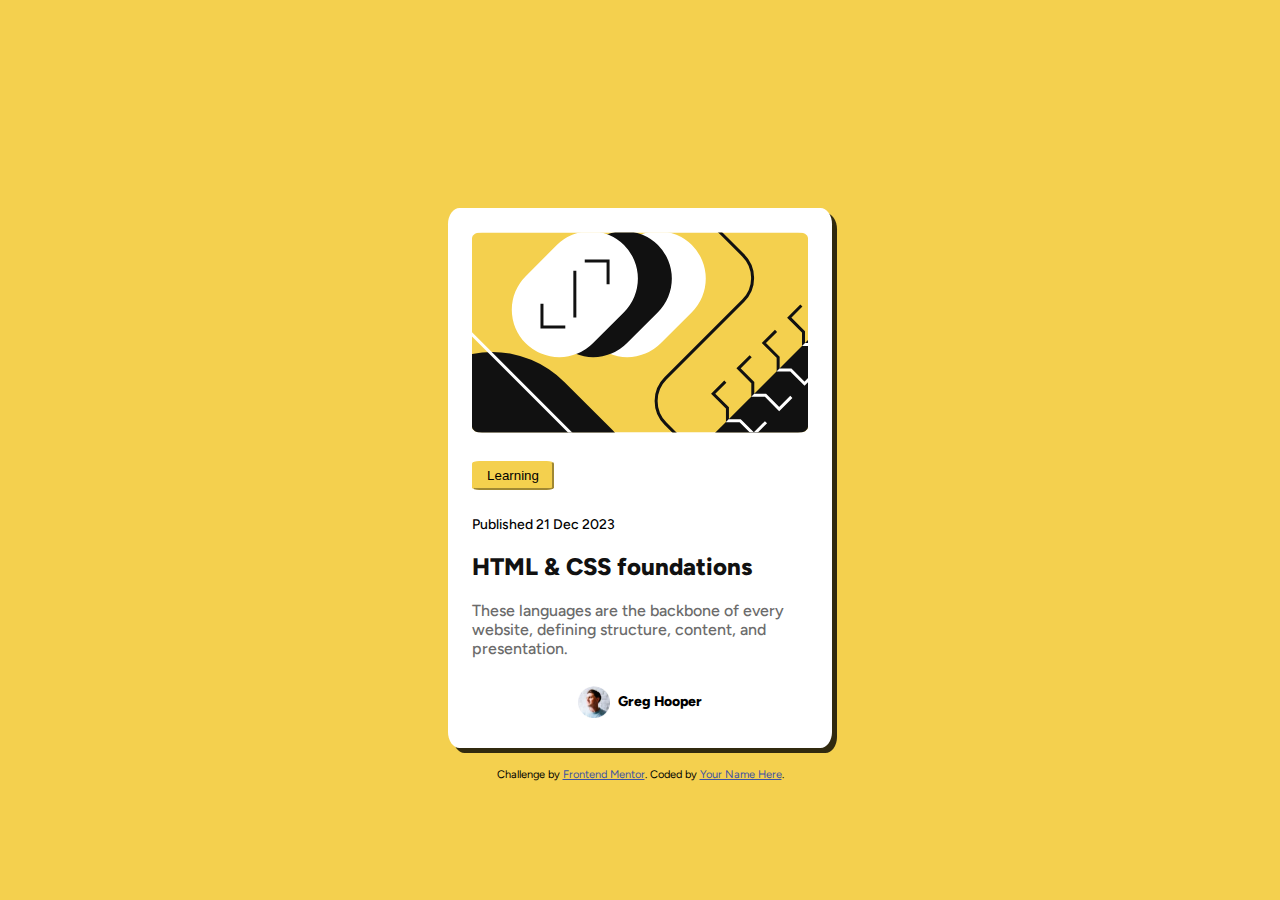
<file: blog/index.html>
<!DOCTYPE html>
<html lang="en">
<head>
  <meta charset="UTF-8">
  <meta name="viewport" content="width=device-width, initial-scale=1.0"> <!-- displays site properly based on user's device -->

  <link rel="icon" type="image/png" sizes="32x32" href="./images/images/favicon-32x32.png">
  <link rel="stylesheet" href="./styles.css"/>
  
  <title>Frontend Mentor | Blog preview card</title>

</head>
<body>
<main>
  <div class="picture">
  <img src="./images/images/illustration-article.svg"/>
  </div>
  <div class="container"/>
  <button> Learning</button>

  <p id="pup">Published 21 Dec 2023</p>

  <h1>HTML & CSS foundations</h1>

 <p id="info">These languages are the backbone of every website, defining structure, content, and presentation.</p> 
</div>
<div class="comment">
 <img src="./images/images/image-avatar.webp"/>
  <p>Greg Hooper</p>
  </div>
  </main>
  <div class="attribution">
    Challenge by <a href="https://www.frontendmentor.io?ref=challenge" target="_blank">Frontend Mentor</a>. 
    Coded by <a href="#">Your Name Here</a>.
  </div>
</body>
</html>
</file>
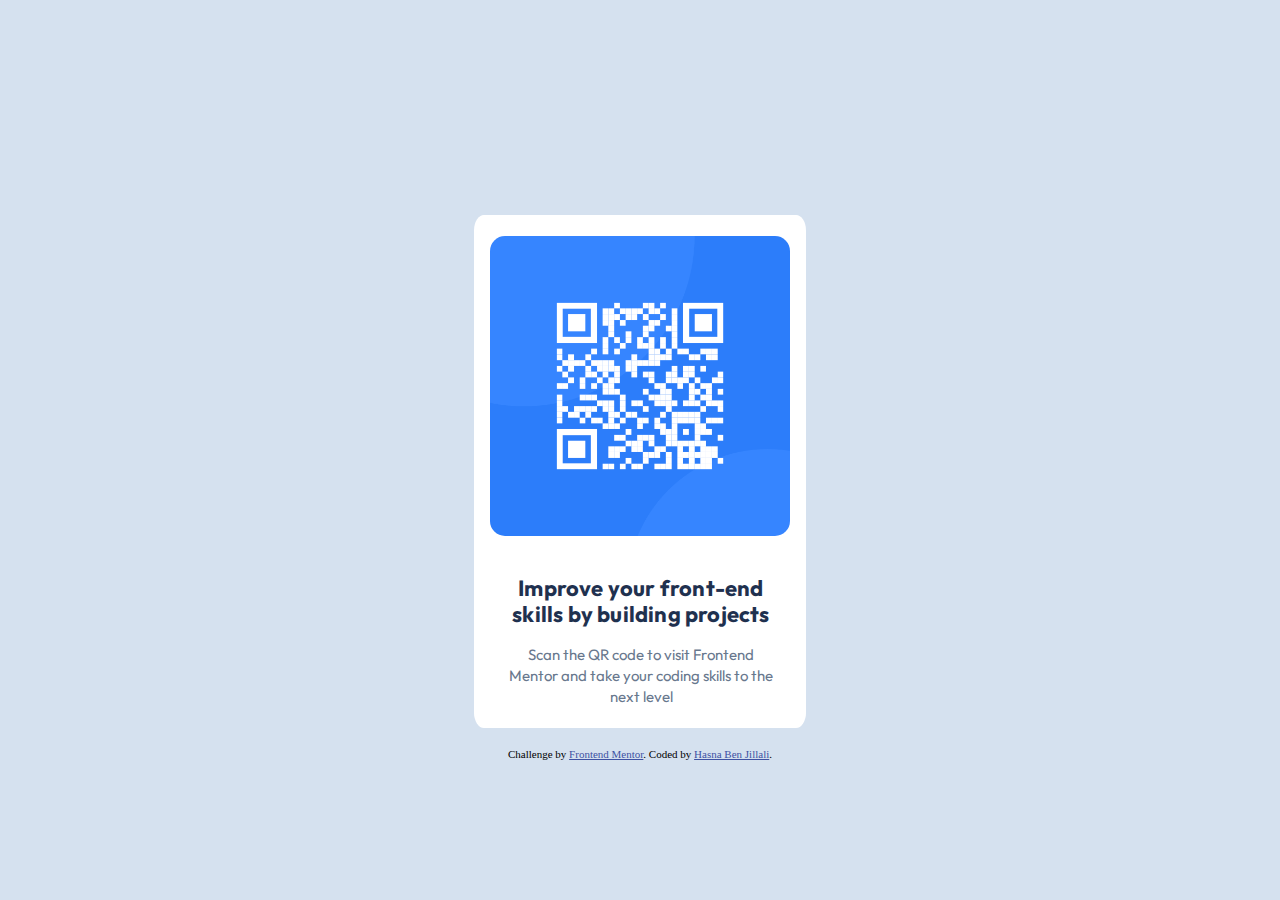
<file: QR-code/index.html>
<!DOCTYPE html>
<html lang="en">
<head>
  <meta charset="UTF-8">
  <meta name="viewport" content="width=device-width, initial-scale=1.0"> 
  <link rel="icon" type="image/png" sizes="32x32" href="./images/favicon-32x32.png"/>
  <link rel="stylesheet" href="./styles.css"/>
  <title>Frontend Mentor | QR code component</title>
</head>
<body>
    <main>
     <div class="picture">   
      <img src="./images/image-qr-code.png">
      </div>
      <div class="text">
           <h1> Improve your front-end skills by building projects</h1>

            <p> Scan the QR code to visit Frontend Mentor and take your coding skills to the next level</p>
      </div>
    
    </main>
         <div class="attribution">
          Challenge by <a href="https://www.frontendmentor.io?ref=challenge" target="_blank">Frontend Mentor</a>. 
          Coded by <a href="#">Hasna Ben Jillali</a>.
        </div>
     
</body>
</html>
</file>
<file: blog/styles.css>
@font-face {
    font-family: 'Figtree';
    src: url(./images/fonts/Figtree-VariableFont_wght.ttf);
   }
   body{
   background-color:#F4D04E;
       display: flex;
    justify-content: center;
    flex-direction: column;
    align-items: center;
    font-family: 'Figtree';
  
   }
   main{
    display: flex;
    flex-direction: column;
   background-color:white;
   justify-content: center;
   align-items: center;
   max-width: 384px;
   max-height: 522px;
   padding:24px;
   border-radius: 3%;
   margin-top: 200px;
   margin-bottom: 20px;
    box-shadow: 5px 5px 0px rgba(0, 0, 0, 0.8);
   }
   #pup{
    align-items: center;
    margin-bottom: 12px;
    font-size: 14px;
    font-weight: 500;


   }
   .comment{
       display:flex;
        align-items: center; 
        gap: 8px; 
   }
 
.comment p{
      font-size: 14px;
    font-weight: 800;
     

}   
.comment img{
   width:32px;
   height: 32px;;
    

}
button{
    margin-bottom: 12px;
    background-color: #F4D04E;
      border-color: #F4D04E;
      border-radius: 9%;
    height: 29px;
    width: 82px;

}
h1{
    align-items: center;
    line-height: 150%;
    color:#111111;
    font-size: 24px;
    font-weight: 800;
}
#info{
    align-items: center;
     color:#6B6B6B;
     font-weight: 500;
     font-size: 16px;
   

    
}
.picture{
    align-items: center;
    margin-bottom: 24px;;
   

}
.picture img{
    border-radius: 3%;
}
.container{
    width:336px ;
    height: 194px;
     margin-bottom: 24px;
}
   
    
   
   
   
   .attribution { font-size: 11px; text-align: center; }
    .attribution a { color: hsl(228, 45%, 44%); }
    /* Media query for small screens */
@media (max-width: 400px) {
  main {
    width: 90%;             
    max-width: 327px;       
    padding: 16px;          
    margin-top: 100px;      
  }

  h1 {
    font-size: 20px;        
  }

  #info {
    font-size: 14px;        
  }

  #pup, .comment p {
    font-size: 12px;   
  }

  .comment img {
    width: 32px;      
    height: 32px;
  }

  button {
    width: 73px;
    height: 27px;
    font-size: 12px;
  }

  .container {
    width: 90%;             
    height: auto;       
  }

  .picture img {
    width: 100%;  
  }
}
</file>
<file: QR-code/styles.css>
@import url("https://fonts.googleapis.com/css2?family=Outfit:wght@400;700&display=swap");
body{
    display: flex;
    justify-content: center;
    flex-direction: column;
    background-color:#D5E1EF;
    align-items: center;
  
}
 main{
    display:flex;
    justify-content: center;
    flex-direction: column;
    max-height: 506px;
    max-width:300px;
    background-color:white;
    margin-top:207px;
    padding:21px 16px  21px 16px;
    border-radius: 3%;
    margin-bottom: 20px;
 }
.picture img{
     display:flex;
     max-width: 100%;
     margin-bottom: 24PX;
    border-radius: 5%;

}
.text h1{
    color:#1F314F;
    font-size: 22px;
    text-align: center;
    line-height:120%;
    letter-spacing: 0.2px;
    margin-bottom: 16px;
    font-weight: 700;
    max-width: 100%;

}
.text p{
    color:#68778D;
    font-size: 15px;
    text-align: center;
    line-height:140%;
    font-weight:400;
    max-width: 100%;
    


}
.text{
     margin-bottom: 16px;
     padding: 0 16px 0 16px;
     width:288px;
     height: 131px;
     width:90%;
    font-family: "Outfit", sans-serif;
}
    .attribution { font-size: 11px; text-align: center; }
    .attribution a { color: hsl(228, 45%, 44%); }
@media (max-width: 600px) {
   main {
        width: 90%;         
        max-width: 300px;
        padding: 16px;
        max-height: none; 
    }

    .picture img {
        width: 100%;
        max-width: 100%;
        margin-bottom: 16px; 
    }

    .text {
        width: 100%;
        padding: 0 12px;
        height: auto;
    }

    .text h1 {
        font-size: 18px; 
        margin-bottom: 12px;
    }

    .text p {
        font-size: 13px; 
        line-height: 1.4;
    }

}
</file>
